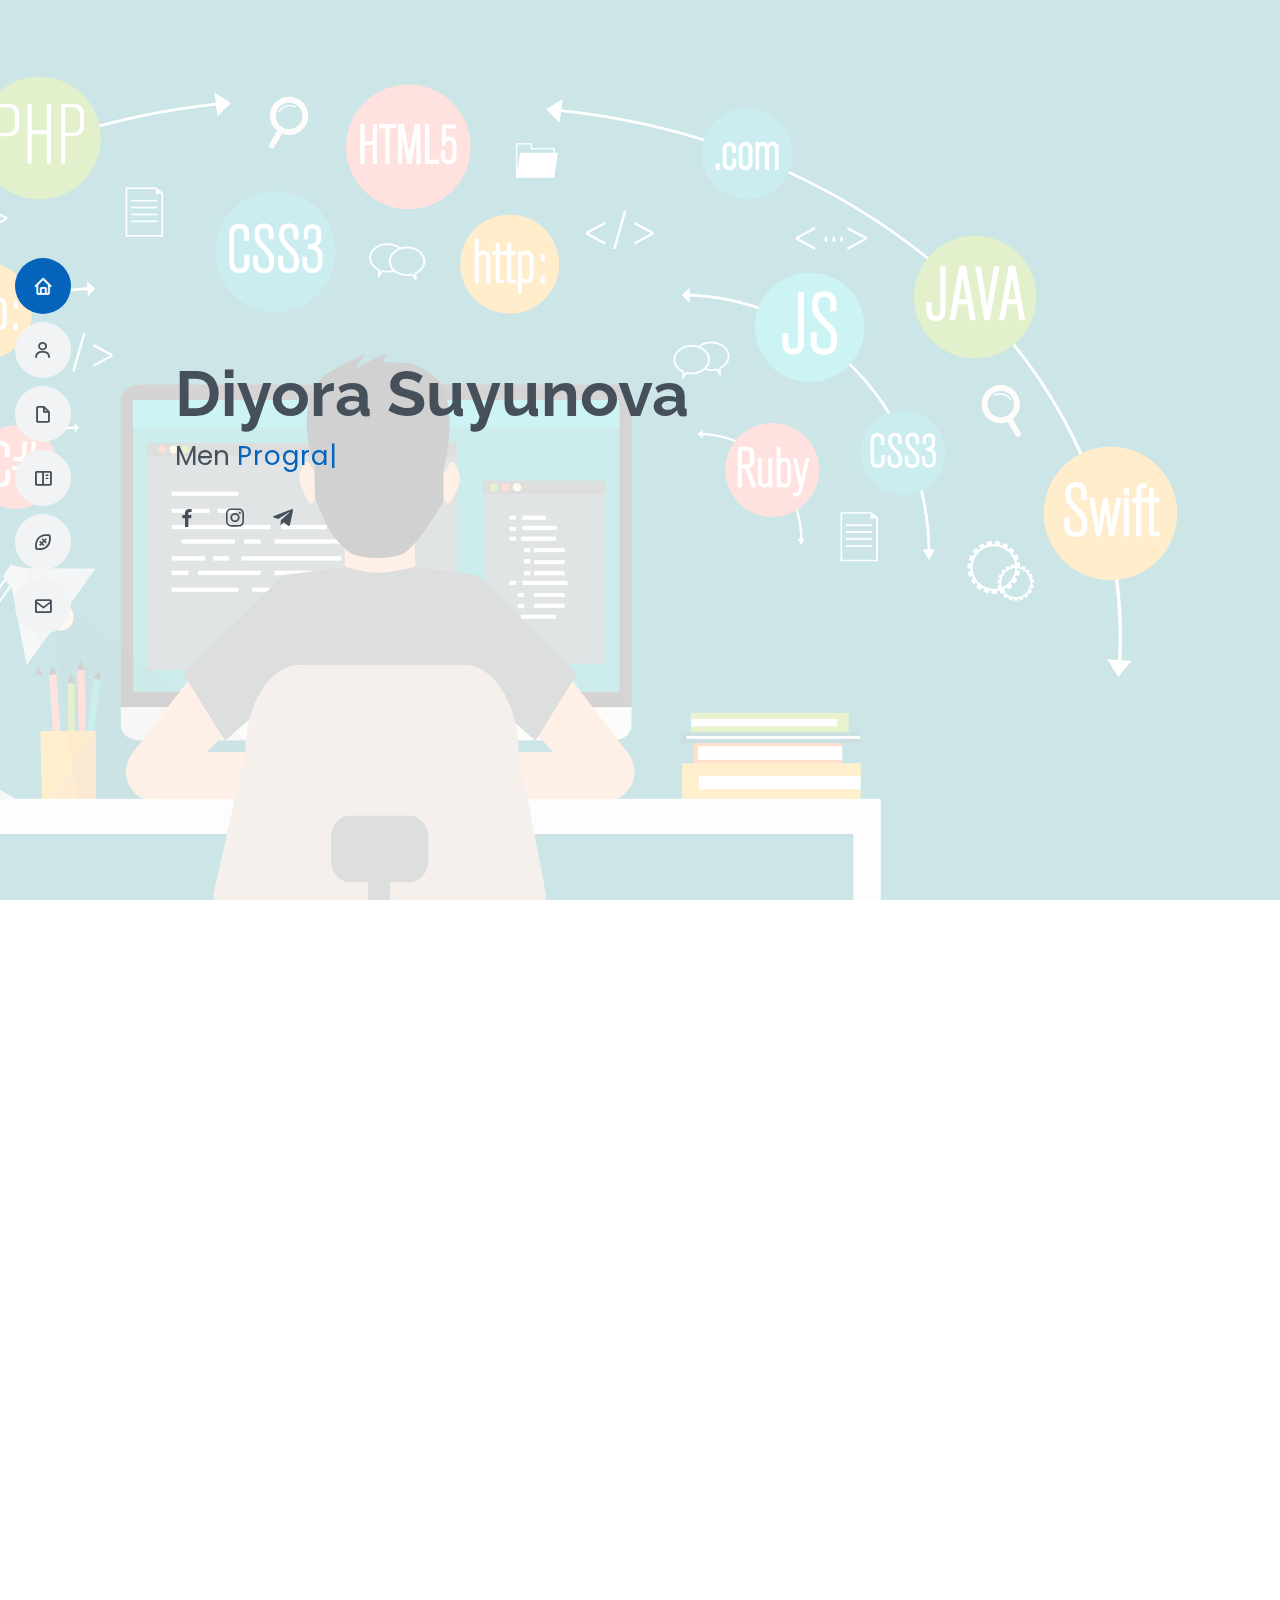
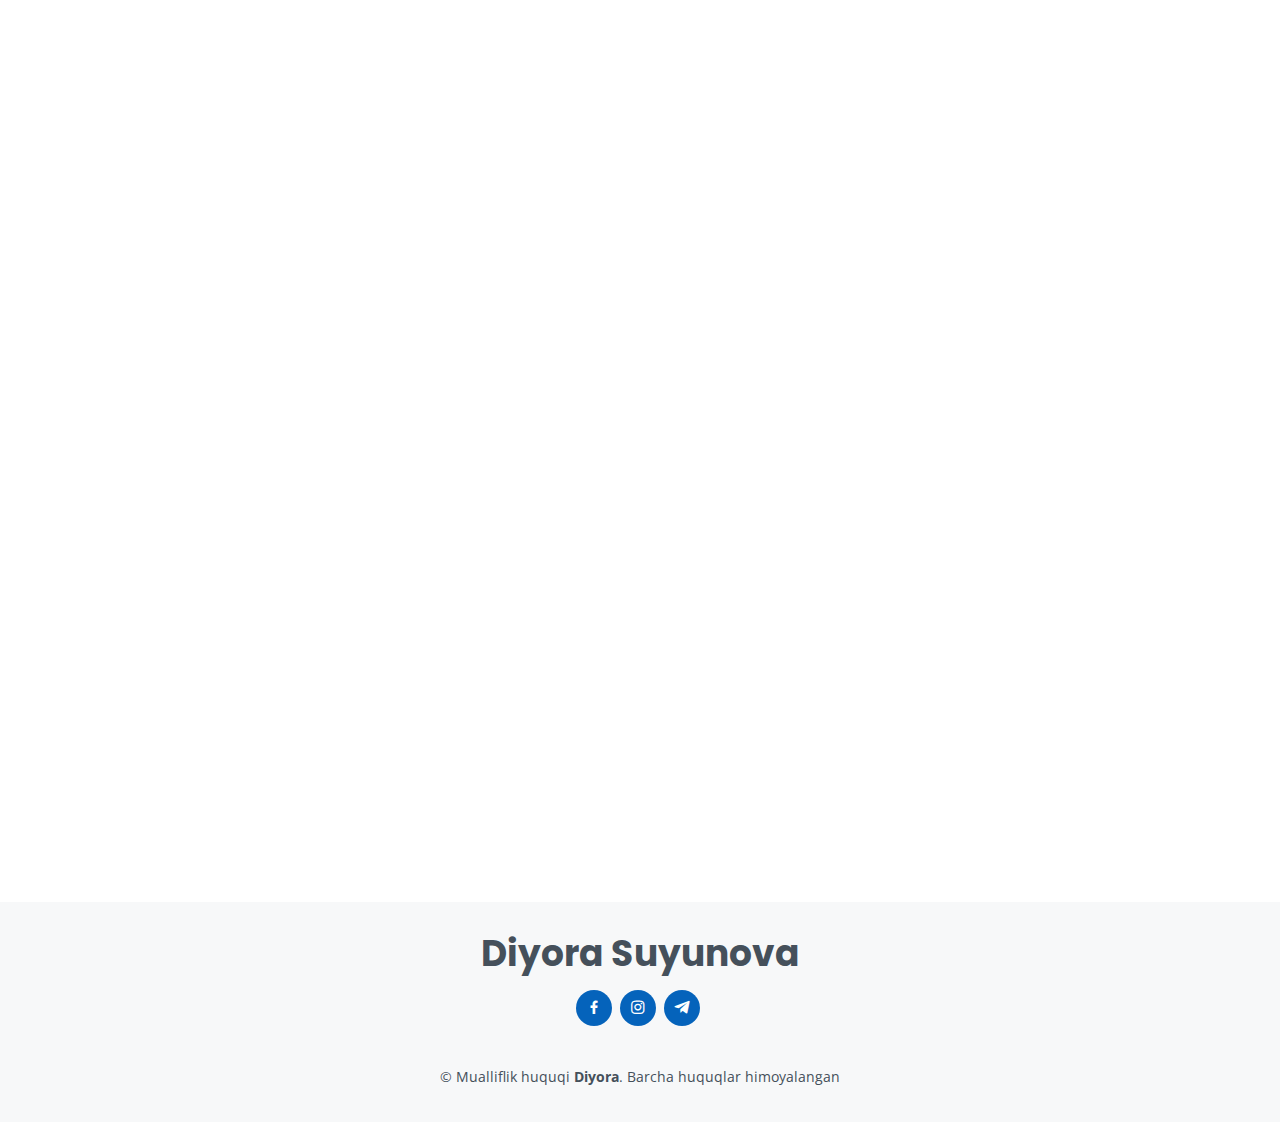
<file: index.html>
<!DOCTYPE html>
<html lang="en">

<head>
    <meta charset="utf-8">
    <meta content="width=device-width, initial-scale=1.0" name="viewport">

    <title>Diyora Suyunova</title>
    <meta content="" name="Diyora Suyunova Abduvohid qizi">
    <meta content="" name="Diyora Suyunova Abduvohid qizi">

    <!-- Favicons -->
    <link href="assets/img/favicon.jpg" rel="icon">
    <link href="assets/img/favicon.jpg" rel="apple-touch-icon">

    <!-- Google Fonts -->
    <link href="https://fonts.googleapis.com/css?family=Open+Sans:300,300i,400,400i,600,600i,700,700i|Raleway:300,300i,400,400i,500,500i,600,600i,700,700i|Poppins:300,300i,400,400i,500,500i,600,600i,700,700i"
          rel="stylesheet">

    <!-- Vendor CSS Files -->
    <link href="assets/vendor/bootstrap/css/bootstrap.min.css" rel="stylesheet">
    <link href="assets/vendor/icofont/icofont.min.css" rel="stylesheet">
    <link href="assets/vendor/boxicons/css/boxicons.min.css" rel="stylesheet">
    <link href="assets/vendor/venobox/venobox.css" rel="stylesheet">
    <link href="assets/vendor/owl.carousel/assets/owl.carousel.min.css" rel="stylesheet">
    <link href="assets/vendor/aos/aos.css" rel="stylesheet">

    <!-- Template Main CSS File -->
    <link href="assets/css/style.css" rel="stylesheet">

</head>

<body>

<!-- ======= Mobile nav toggle button ======= -->
<button type="button" class="mobile-nav-toggle d-xl-none"><i class="icofont-navigation-menu"></i></button>

<!-- ======= Header ======= -->
<header id="header" class="d-flex flex-column justify-content-center">

    <nav class="nav-menu">
        <ul>
            <li class="active"><a href="#hero"><i class="bx bx-home"></i> <span>Bosh menyu</span></a></li>
            <li><a href="#about"><i class="bx bx-user"></i> <span>Haqida</span></a></li>
            <li><a href="#resume"><i class="bx bx-file-blank"></i> <span>Rezyume</span></a></li>
            <li><a href="#portfolio"><i class="bx bx-book-content"></i> <span>Portfolio</span></a></li>
            <li><a href="#services"><i class="bx bx-ball"></i> <span>Xobbi</span></a></li>
            <li><a href="#contact"><i class="bx bx-envelope"></i> <span>Aloqa</span></a></li>
        </ul>
    </nav><!-- .nav-menu -->

</header><!-- End Header -->

<!-- ======= Hero Section ======= -->
<section id="hero" class="d-flex flex-column justify-content-center">
    <div class="container" data-aos="zoom-in" data-aos-delay="100">
        <h1>Diyora Suyunova</h1>
        <p>Men <span class="typed" data-typed-items="Programmer,Developer, Freelancer, "></span></p>
        <div class="social-links">
            <a href="https://www.facebook.com/ElmurodSuyunov01" class="facebook"><i class="bx bxl-facebook"></i></a>
            <a href="https://www.instagram.com/suyunov__elmurod/" class="instagram"><i class="bx bxl-instagram"></i></a>
            <a href="https://telegram.me//elmurodsuyunov02" class="telegram"><i class="bx bxl-telegram"></i></a>
           <!--  <a href="https://www.linkedin.com/in/elnur-rabbimov-a53831179/" class="telegram"><i class="bx bxl-linkedin"></i></a>
            <a href="https://tashkent.hh.uz/resume/999a55bcff0780e2900039ed1f39585a354751/" class="telegram"><i class="bx icofont-holding-hands"></i></a> -->
        </div>
    </div>
</section><!-- End Hero -->

<main id="main">

    <!-- ======= About Section ======= -->
    <section id="about" class="about">
        <div class="container" data-aos="fade-up">

            <div class="section-title">
                <h2>Haqida</h2>
                <h1>Salom men Diyora Suyunova Abduvohid qizi</h1>
            </div>

            <div class="row">
                <div class="col-lg-4">
                    <img src="assets/img/no1.jpeg" class="img-fluid" alt="">
                </div>
                <div class="col-lg-8 pt-4 pt-lg-0 content">
                    <h3>Veb dasturchi, Php dasturchisi</h3>

                    <div class="row">
                        <div class="col-lg-6">
                            <ul>
                                <li><i class="icofont-rounded-right"></i> <strong>Tug'ilgan kun:</strong> 8 may 2003</li>
                                <li><i class="icofont-rounded-right"></i> <strong>Telefon:</strong> +998934980462</li>
                                <li><i class="icofont-rounded-right"></i> <strong>Shahar:</strong>Samarqand, O'zbekiston</li>
                            </ul>
                        </div>
                        <div class="col-lg-6">
                            <ul>
                                <li><i class="icofont-rounded-right"></i> <strong>Yosh:</strong>20</li>
                                <li><i class="icofont-rounded-right"></i> <strong>Email:</strong>diyorasuyunov02@gmail.com</li>
                                <li><i class="icofont-rounded-right"></i> <strong>Freelance:</strong> Mavjud</li>
                            </ul>
                        </div>
                    </div>
                </div>
            </div>

        </div>
    </section><!-- End About Section -->


    <!-- ======= Skills Section ======= -->
    <section id="skills" class="skills section-bg">
        <div class="container" data-aos="fade-up">

            <div class="section-title">
                <h2>Ko'nikmalar</h2>
                <h3>Veb ishlab chiqish</h3>
            </div>

            <div class="row skills-content">

                <div class="col-lg-6">

                    <div class="progress">
                        <span class="skill">HTML <i class="val">85%</i></span>
                        <div class="progress-bar-wrap">
                            <div class="progress-bar" role="progressbar" aria-valuenow="85" aria-valuemin="0" aria-valuemax="100"></div>
                        </div>
                    </div>

                    <div class="progress">
                        <span class="skill">CSS <i class="val">80%</i></span>
                        <div class="progress-bar-wrap">
                            <div class="progress-bar" role="progressbar" aria-valuenow="80" aria-valuemin="0" aria-valuemax="100"></div>
                        </div>
                    </div>

                    <div class="progress">
                        <span class="skill">JavaScript <i class="val">65%</i></span>
                        <div class="progress-bar-wrap">
                            <div class="progress-bar" role="progressbar" aria-valuenow="65" aria-valuemin="0" aria-valuemax="100"></div>
                        </div>
                    </div>
                    <div class="progress">
                        <span class="skill">Jquery <i class="val">65%</i></span>
                        <div class="progress-bar-wrap">
                            <div class="progress-bar" role="progressbar" aria-valuenow="65" aria-valuemin="0" aria-valuemax="100"></div>
                        </div>
                    </div>
                    <div class="progress">
                        <span class="skill">MySQL <i class="val">60%</i></span>
                        <div class="progress-bar-wrap">
                            <div class="progress-bar" role="progressbar" aria-valuenow="60" aria-valuemin="0" aria-valuemax="100"></div>
                        </div>
                    </div>
                </div>

                <div class="col-lg-6">

                    <div class="progress">
                        <span class="skill">PHP <i class="val">70%</i></span>
                        <div class="progress-bar-wrap">
                            <div class="progress-bar" role="progressbar" aria-valuenow="70" aria-valuemin="0" aria-valuemax="100"></div>
                        </div>
                    </div>

                    <div class="progress">
                        <span class="skill">Laravel(framework) <i class="val">70%</i></span>
                        <div class="progress-bar-wrap">
                            <div class="progress-bar" role="progressbar" aria-valuenow="70" aria-valuemin="0" aria-valuemax="100"></div>
                        </div>
                    </div>

                    <div class="progress">
                        <span class="skill">Git <i class="val">65%</i></span>
                        <div class="progress-bar-wrap">
                            <div class="progress-bar" role="progressbar" aria-valuenow="65" aria-valuemin="0" aria-valuemax="100"></div>
                        </div>
                    </div>

                    <div class="progress">
                        <span class="skill">Bootstrap <i class="val">80%</i></span>
                        <div class="progress-bar-wrap">
                            <div class="progress-bar" role="progressbar" aria-valuenow="80" aria-valuemin="0" aria-valuemax="100"></div>
                        </div>
                    </div>

                </div>

            </div>

        </div>
    </section><!-- End Skills Section -->

    <!-- ======= Resume Section ======= -->
    <section id="resume" class="resume">
        <div class="container" data-aos="fade-up">

            <div class="section-title">
                <h2>Rezyume</h2>
                <h4>Diyora Suyunova Abduvohid qizi</h4>
            </div>

            <div class="row">
                <div class="col-lg-6">
                    <h3 class="resume-title">Xulosa</h3>
                    <div class="resume-item pb-0">
                        <h4>Ta'lim</h4>
                        <p><em>
                            2010-yilda maktabga borib 2021-yilda bitirganman, 2021-yilda universitetga kirganman hozirda 2-kurs talabasiman, 6 oydan beri Chilonzordagi Hardwork markazida IELTS boʻyicha oʻqiyapman
                        </em>
                        </p>
                        <!-- <ul>
                            <li>Tashkent,Yunusabad district</li>
                            <li>238-64-15</li>
                            <li>https://mail.tuit.uz</li>
                        </ul> -->
                    </div>
                    <div class="resume-item pb-0">
                        <h4>CV yuklab olish</h4>
                        <a href="#" class="btn btn-outline-info">Yuklab olish <i class="bx bx-download"></i></a>
                    </div>
                </div>
                <!-- <div class="col-lg-6">
                    <h3 class="resume-title">Working Experience</h3> -->
                    <!-- <div class="resume-item">
                        <h4>Yii2 web developer::ZetSoft LLC </h4>
                        <h5>2019.01.11 -2020.30.02</h5>
                        <p><em>Tashkent city, 9A st . Sukhail, Tashkent 100027 </em></p>
                        <a href="https://www.facebook.com/zetsoftllc/" class="facebook"><i class="bx bxl-facebook"></i>Zetsoft</a>
                        <ul>
                            <li>Worked here as Php programmer.Framework Yii2</li>
                        </ul>
                    </div>
                    <div class="resume-item">
                        <h4>Yii2 web developer::Revolution team</h4>
                        <h5>2020.01.03 - 2020.01.05</h5>
                        <p><em>Tashkent city</em></p>
                        <a href="https://revolution.uz/" class="facebook"><i class="bx bxl-stack-overflow"></i>Revolution</a>
                        <ul>
                            <li>Worked here Php programmist.Framework Yii2</li>
                        </ul>
                    </div>
                    <div class="resume-item">
                        <h4>Backend Developer at ProActive Media</h4>
                        <h5>2020.15.11 - 2021.05.07</h5>
                        <p><em>Tashkent</em></p>
                        <a href="http://proactive.uz/" class="book"><i class="bx bxl-stack-overflow"></i>Proactive media</a>
                        <ul>
                            <li>Worked here as Php programmer.Framework Yii2 and Laravel</li>
                        </ul>
                    </div>
                    <div class="resume-item">
                        <h4>Backend Developer at UZINFOCOM</h4>
                        <h5>2021.05.07 - present</h5>
                        <p><em>Tashkent</em></p>
                        <a href="https://uzinfocom.uz//" class="book"><i class="bx bxl-stack-overflow"></i>UZINFOCOM</a>
                        <ul>
                            <li>Working here as Php programmer.Framework Yii2 and Laravel</li>
                        </ul>
                    </div> -->
                </div>
            </div>

        </div>
    </section><!-- End Resume Section -->

    <!-- ======= Portfolio Section ======= -->
    <section id="portfolio" class="portfolio section-bg">
        <div class="container" data-aos="fade-up">

            <div class="section-title">
                <h2>Portfolio</h2>
            </div>

            <div class="row">
                <div class="col-lg-12 d-flex justify-content-center" data-aos="fade-up" data-aos-delay="100">
                    <ul id="portfolio-flters">
                        <li data-filter="*" class="filter-active">Hammasi</li>
<!--                        <li data-filter=".filter-app">Laravel</li>-->
<!--                        <li data-filter=".filter-card">Yii</li>-->
<!--                        <li data-filter=".filter-web">Web design</li>-->
                    </ul>
                </div>
            </div>

            <div class="row portfolio-container" data-aos="fade-up" data-aos-delay="200">


                <div class="col-lg-4 col-md-6 portfolio-item filter-app">
                    <div class="portfolio-wrap">
                        <img src="assets/img/portfolio/rasm1.png" class="img-fluid" alt="">
                        <div class="portfolio-info">
                            <h4>Yangiliklar sayti</h4>
<!--                            <p>shop.sec.uz</p>-->
                            <div class="portfolio-links">
                                <a href="assets/img/portfolio/rasm3.png" data-gall="portfolioGallery" class="venobox" title="App 1"><i class="bx bx-plus"></i></a>
                                <a href="assets/img/portfolio/rasm2.png" data-gall="portfolioGallery" class="venobox" title="App 1"><i class="bx bx-plus"></i></a>
                                <a href="#" data-gall="portfolioDetailsGallery" data-vbtype="iframe" class="venobox" title="Portfolio Details"><i class="bx bx-link"></i></a>
                            </div>
                        </div>
                    </div>
                </div>






            </div>

        </div>
    </section><!-- End Portfolio Section -->

    <!-- ======= Services Section ======= -->
    <section id="services" class="services">
        <div class="container" data-aos="fade-up">

            <div class="section-title">
                <h2>Xobbi</h2>
            </div>

            <div class="row">

                <div class="col-lg-4 col-md-6 d-flex align-items-stretch" data-aos="zoom-in" data-aos-delay="100">
                    <div class="icon-box iconbox-blue">
                        <div class="icon">
                            <svg width="100" height="100" viewBox="0 0 600 600" xmlns="http://www.w3.org/2000/svg">
                                <path stroke="none" stroke-width="0" fill="#f5f5f5"
                                      d="M300,521.0016835830174C376.1290562159157,517.8887921683347,466.0731472004068,529.7835943286574,510.70327084640275,468.03025145048787C554.3714126377745,407.6079735673963,508.03601936045806,328.9844924480964,491.2728898941984,256.3432110539036C474.5976632858925,184.082847569629,479.9380746630129,96.60480741107993,416.23090153303,58.64404602377083C348.86323505073057,18.502131276798302,261.93793281208167,40.57373210992963,193.5410806939664,78.93577620505333C130.42746243093433,114.334589627462,98.30271207620316,179.96522072025542,76.75703585869454,249.04625023123273C51.97151888228291,328.5150500222984,13.704378332031375,421.85034740162234,66.52175969318436,486.19268352777647C119.04800174914682,550.1803526380478,217.28368757567262,524.383925680826,300,521.0016835830174"></path>
                            </svg>
                            <i class="bx bxl-gitlab"></i>
                        </div>
                        <h4><a href="">Dasturlash</a></h4>
                    </div>
                </div>

                <div class="col-lg-4 col-md-6 d-flex align-items-stretch mt-4 mt-md-0" data-aos="zoom-in" data-aos-delay="200">
                    <div class="icon-box iconbox-orange ">
                        <div class="icon">
                            <svg width="100" height="100" viewBox="0 0 600 600" xmlns="http://www.w3.org/2000/svg">
                                <path stroke="none" stroke-width="0" fill="#f5f5f5"
                                      d="M300,582.0697525312426C382.5290701553225,586.8405444964366,449.9789794690241,525.3245884688669,502.5850820975895,461.55621195738473C556.606425686781,396.0723002908107,615.8543463187945,314.28637112970534,586.6730223649479,234.56875336149918C558.9533121215079,158.8439757836574,454.9685369536778,164.00468322053177,381.49747125262974,130.76875717737553C312.15926192815925,99.40240125094834,248.97055460311594,18.661163978235184,179.8680185752513,50.54337015887873C110.5421016452524,82.52863877960104,119.82277516462835,180.83849132639028,109.12597500060166,256.43424936330496C100.08760227029461,320.3096726198365,92.17705696193138,384.0621239912766,124.79988738764834,439.7174275375508C164.83382741302287,508.01625554203684,220.96474134820875,577.5009287672846,300,582.0697525312426"></path>
                            </svg>
                            <i class="bx bx-file"></i>
                        </div>
                        <h4><a href="">Kitob o'qish (ko'p emas :)</a></h4>
                    </div>
                </div>

                <div class="col-lg-4 col-md-6 d-flex align-items-stretch mt-4 mt-lg-0" data-aos="zoom-in" data-aos-delay="300">
                    <div class="icon-box iconbox-pink">
                        <div class="icon">
                            <svg width="100" height="100" viewBox="0 0 600 600" xmlns="http://www.w3.org/2000/svg">
                                <path stroke="none" stroke-width="0" fill="#f5f5f5"
                                      d="M300,541.5067337569781C382.14930387511276,545.0595476570109,479.8736841581634,548.3450877840088,526.4010558755058,480.5488172755941C571.5218469581645,414.80211281144784,517.5187510058486,332.0715597781072,496.52539010469104,255.14436215662573C477.37192572678356,184.95920475031193,473.57363656557914,105.61284051026155,413.0603344069578,65.22779650032875C343.27470386102294,18.654635553484475,251.2091493199835,5.337323636656869,175.0934190732945,40.62881213300186C97.87086631185822,76.43348514350839,51.98124368387456,156.15599469081315,36.44837278890362,239.84606092416172C21.716077023791087,319.22268207091537,43.775223500013084,401.1760424656574,96.891909868211,461.97329694683043C147.22146801428983,519.5804099606455,223.5754009179313,538.201503339737,300,541.5067337569781"></path>
                            </svg>
                            <i class="bx bxs-happy"></i>
                        </div>
                        <h4><a href="#">Ba'zida o'yin o'ynash (tennis).</a></h4>
                    </div>
                </div>

            </div>

        </div>
    </section><!-- End Services Section -->


    <!-- ======= Contact Section ======= -->
    <section id="contact" class="contact">
        <div class="container" data-aos="fade-up">

            <div class="section-title">
                <h2>Aloqa</h2>
            </div>

            <div class="row mt-1">

                <div class="col-lg-12">
                    <div class="info">
                        <div class="address">
                            <i class="icofont-google-map"></i>
                            <h4>Manzil:</h4>
                            <p>Samarqand viloyati, Qushrabot tumani</p>
                        </div>

                        <div class="email">
                            <i class="icofont-envelope"></i>
                            <h4>Email:</h4>
                            <p>diyorasuyunova02@gmail.com</p>
                        </div>

                        <div class="phone">
                            <i class="icofont-phone"></i>
                            <h4>Qo'ng'iroq qiling:</h4>
                            <p>+998934980462</p>
                        </div>

                    </div>

                </div>


            </div>

        </div>
    </section><!-- End Contact Section -->

</main><!-- End #main -->

<!-- ======= Footer ======= -->
<footer id="footer">
    <div class="container">
        <h3>Diyora Suyunova</h3>
        <div class="social-links">
            <a href="https://www.facebook.com/ElmurodSuyunov01" class="facebook"><i class="bx bxl-facebook"></i></a>
            <a href="https://www.instagram.com/suyunov__elmurod/" class="instagram"><i class="bx bxl-instagram"></i></a>
            <a href="https://telegram.me//elmurodsuyunov02" class="telegram"><i class="bx bxl-telegram"></i></a>
        </div>
        <div class="copyright">
            &copy; Mualliflik huquqi <strong><span>Diyora</span></strong>. Barcha huquqlar himoyalangan
        </div>
    </div>
</footer><!-- End Footer -->

<a href="#" class="back-to-top"><i class="bx bx-up-arrow-alt"></i></a>
<div id="preloader"></div>

<!-- Vendor JS Files -->
<script src="assets/vendor/jquery/jquery.min.js"></script>
<script src="assets/vendor/bootstrap/js/bootstrap.bundle.min.js"></script>
<script src="assets/vendor/jquery.easing/jquery.easing.min.js"></script>
<script src="assets/vendor/php-email-form/validate.js"></script>
<script src="assets/vendor/waypoints/jquery.waypoints.min.js"></script>
<script src="assets/vendor/counterup/counterup.min.js"></script>
<script src="assets/vendor/isotope-layout/isotope.pkgd.min.js"></script>
<script src="assets/vendor/venobox/venobox.min.js"></script>
<script src="assets/vendor/owl.carousel/owl.carousel.min.js"></script>
<script src="assets/vendor/typed.js/typed.min.js"></script>
<script src="assets/vendor/aos/aos.js"></script>

<!-- Template Main JS File -->
<script src="assets/js/main.js"></script>

</body>

</html>
</file>
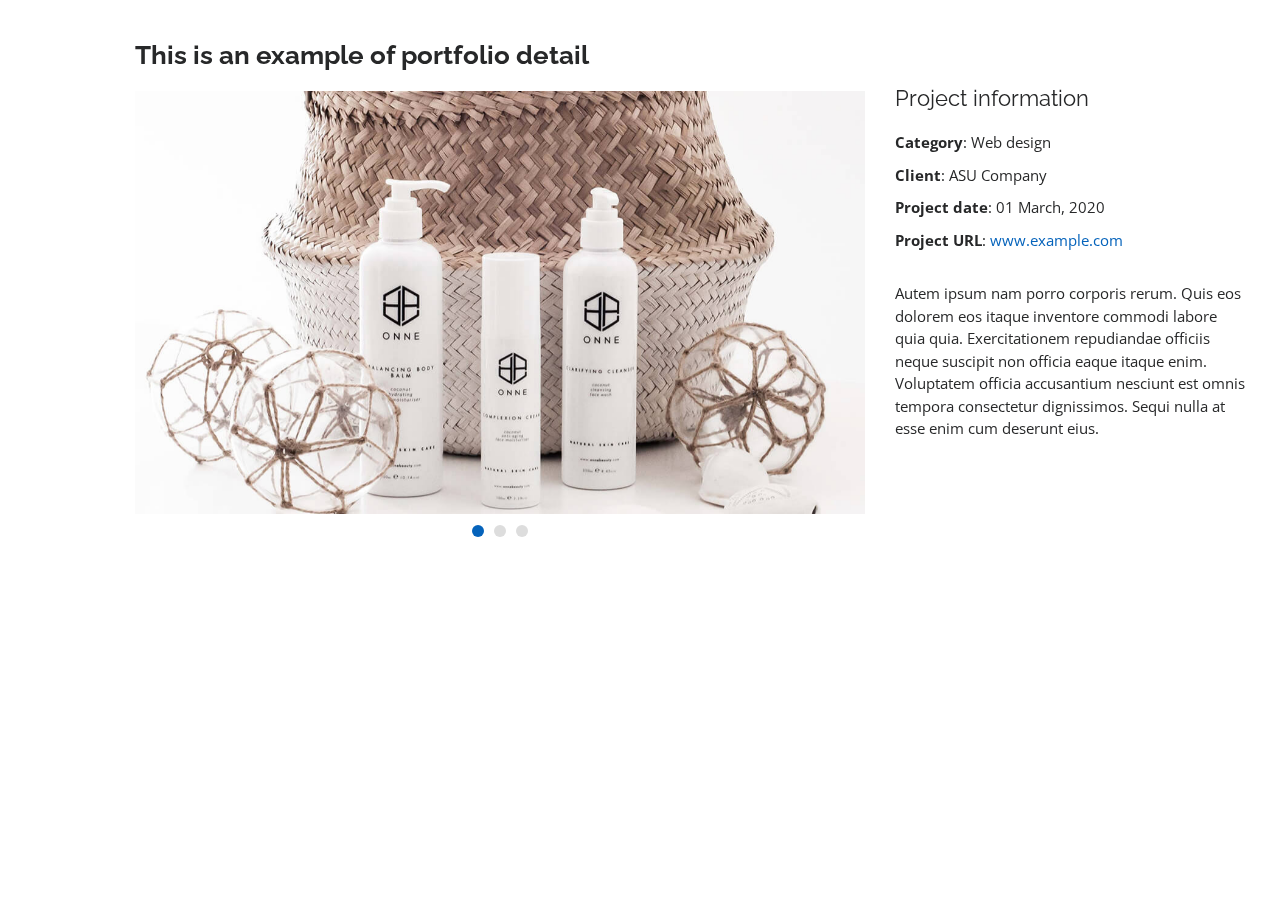
<file: portfolio-details.html>
<!DOCTYPE html>
<html lang="en">

<head>
  <meta charset="utf-8">
  <meta content="width=device-width, initial-scale=1.0" name="viewport">

  <title>Portfolio Details - Personal Bootstrap Template</title>
  <meta content="" name="descriptison">
  <meta content="" name="keywords">

  <!-- Favicons -->
  <link href="assets/img/favicon.png" rel="icon">
  <link href="assets/img/favicon.png" rel="apple-touch-icon">

  <!-- Google Fonts -->
  <link href="https://fonts.googleapis.com/css?family=Open+Sans:300,300i,400,400i,600,600i,700,700i|Raleway:300,300i,400,400i,500,500i,600,600i,700,700i|Poppins:300,300i,400,400i,500,500i,600,600i,700,700i" rel="stylesheet">

  <!-- Vendor CSS Files -->
  <link href="assets/vendor/bootstrap/css/bootstrap.min.css" rel="stylesheet">
  <link href="assets/vendor/icofont/icofont.min.css" rel="stylesheet">
  <link href="assets/vendor/boxicons/css/boxicons.min.css" rel="stylesheet">
  <link href="assets/vendor/venobox/venobox.css" rel="stylesheet">
  <link href="assets/vendor/owl.carousel/assets/owl.carousel.min.css" rel="stylesheet">
  <link href="assets/vendor/aos/aos.css" rel="stylesheet">

  <!-- Template Main CSS File -->
  <link href="assets/css/style.css" rel="stylesheet">

  <!-- =======================================================
  * Template Name: MyResume - v2.1.0
  * Template URL: https://bootstrapmade.com/free-html-bootstrap-template-my-resume/
  * Author: BootstrapMade.com
  * License: https://bootstrapmade.com/license/
  ======================================================== -->
</head>

<body>

  <main id="main">

    <!-- ======= Portfolio Details ======= -->
    <section id="portfolio-details" class="portfolio-details">
      <div class="container" data-aos="fade-up">

        <div class="row">

          <div class="col-lg-8">
            <h2 class="portfolio-title">This is an example of portfolio detail</h2>
            <div class="owl-carousel portfolio-details-carousel">
              <img src="assets/img/portfolio/portfolio-details-1.jpg" class="img-fluid" alt="">
              <img src="assets/img/portfolio/portfolio-details-2.jpg" class="img-fluid" alt="">
              <img src="assets/img/portfolio/portfolio-details-3.jpg" class="img-fluid" alt="">
            </div>
          </div>

          <div class="col-lg-4 portfolio-info">
            <h3>Project information</h3>
            <ul>
              <li><strong>Category</strong>: Web design</li>
              <li><strong>Client</strong>: ASU Company</li>
              <li><strong>Project date</strong>: 01 March, 2020</li>
              <li><strong>Project URL</strong>: <a href="#">www.example.com</a></li>
            </ul>

            <p>
              Autem ipsum nam porro corporis rerum. Quis eos dolorem eos itaque inventore commodi labore quia quia. Exercitationem repudiandae officiis neque suscipit non officia eaque itaque enim. Voluptatem officia accusantium nesciunt est omnis tempora consectetur dignissimos. Sequi nulla at esse enim cum deserunt eius.
            </p>
          </div>

        </div>

      </div>
    </section><!-- End Portfolio Details -->

  </main><!-- End #main -->

  <a href="#" class="back-to-top"><i class="bx bx-up-arrow-alt"></i></a>
  <div id="preloader"></div>

  <!-- Vendor JS Files -->
  <script src="assets/vendor/jquery/jquery.min.js"></script>
  <script src="assets/vendor/bootstrap/js/bootstrap.bundle.min.js"></script>
  <script src="assets/vendor/jquery.easing/jquery.easing.min.js"></script>
  <script src="assets/vendor/php-email-form/validate.js"></script>
  <script src="assets/vendor/waypoints/jquery.waypoints.min.js"></script>
  <script src="assets/vendor/counterup/counterup.min.js"></script>
  <script src="assets/vendor/isotope-layout/isotope.pkgd.min.js"></script>
  <script src="assets/vendor/venobox/venobox.min.js"></script>
  <script src="assets/vendor/owl.carousel/owl.carousel.min.js"></script>
  <script src="assets/vendor/typed.js/typed.min.js"></script>
  <script src="assets/vendor/aos/aos.js"></script>

  <!-- Template Main JS File -->
  <script src="assets/js/main.js"></script>

</body>

</html>
</file>
<file: assets/vendor/venobox/venobox.css>
/* ------ venobox.css --------*/
.vbox-overlay *, .vbox-overlay *:before, .vbox-overlay *:after{
    -webkit-backface-visibility: hidden;
    -webkit-box-sizing:border-box;
    -moz-box-sizing:border-box;
    box-sizing:border-box;
}
.vbox-overlay * { 
    -webkit-backface-visibility: visible;
    backface-visibility: visible;
}
.vbox-overlay{
    display: -webkit-flex;
    display: flex;
    -webkit-flex-direction: column;
    flex-direction: column;
    -webkit-justify-content: center;
    justify-content: center;
    -webkit-align-items: center;
    align-items: center;
    position: fixed;
    left: 0;
    top: 0;
    bottom: 0;
    right: 0;
    z-index: 999999;
}

/* ----- navigation ----- */
.vbox-title{
    width: 100%;
    height: 40px;
    float: left;
    text-align: center;
    line-height: 28px;
    font-size: 12px;
    padding: 6px 50px;
    overflow: hidden;
    position: fixed;
    display: none;
    left: 0;
    z-index: 89;
}
.vbox-close{
    cursor: pointer;
    position: fixed;
    top: -1px;
    right: 0;
    width: 50px;
    height: 40px;
    padding: 6px;
    display: block;
    background-position:10px center;
    overflow: hidden;
    font-size: 24px;
    line-height: 1;
    text-align: center;
    z-index: 99;
}
.vbox-left{
    cursor: pointer;
    position: fixed;
    left: 0;
    height: 40px;
    overflow: hidden;
    line-height: 28px;
    font-size: 12px;
    z-index: 99;
    display: flex;
    align-items:center;
}
.vbox-num{
    display: inline-block;
    margin: 6px 0 6px 15px;
}
/* ----- Social share ----- */
.vbox-share{
    line-height: 28px;
    font-size: 12px;
    overflow: hidden;
    position: fixed;
    left: 0;
    z-index: 98;
    display: flex;
    align-items:center;
    justify-content: center;
    width: 100%;
    text-align: center;
}
.vbox-share svg{
    max-height: 28px;
    width: 28px;
    z-index: 10;
    margin-left: 12px;
    margin-top: 6px;
    margin-bottom: 6px;
    vertical-align: middle;
}


/* ----- navigation ARROWS ----- */
.vbox-next, .vbox-prev{
    position: fixed;
    top: 50%;
    margin-top: -15px;
    overflow: hidden;
    cursor: pointer;
    display: block;
    width: 45px;
    height: 45px;
    z-index: 99;
}
.vbox-next span, .vbox-prev span{
    position: relative;
    width: 20px;
    height: 20px;
    border: 2px solid transparent;
    border-top-color: #B6B6B6;
    border-right-color: #B6B6B6;
    text-indent: -100px;
    position: absolute;
    top: 8px;
    display: block;
}
.vbox-prev{
    left: 15px;
}
.vbox-next{
    right: 15px;
}
.vbox-prev span{
    left: 10px;
    -ms-transform: rotate(-135deg);
    -webkit-transform: rotate(-135deg);
    transform: rotate(-135deg);
}
.vbox-next span{
    -ms-transform: rotate(45deg);
    -webkit-transform: rotate(45deg);
    transform: rotate(45deg);
    right: 10px;
}
/* ------- inline window ------ */
.vbox-inline{
    width: 420px;
    height: 315px;
    height: 70vh;
    padding: 10px;
    background: #fff;
    margin: 0 auto;
    overflow: auto;
    text-align: left;
}
/* ------- Video & iFrames window ------ */
.venoframe{
    max-width: 100%;
    width: 100%;
    border: none;
    width: 100%;
    height: 260px;
    height: 70vh;
}
.venoframe.vbvid{
    height: 260px;
}
@media (min-width: 768px) {
    .venoframe, .vbox-inline{
        width: 90%;
        height: 360px;
        height: 70vh;
    }
    .venoframe.vbvid{
        width: 640px;
        height: 360px;
    }
}
@media (min-width: 992px) {
    .venoframe, .vbox-inline{
        max-width: 1200px;
        width: 80%;
        height: 540px;
        height: 70vh;
    }
    .venoframe.vbvid{
        width: 960px;
        height: 540px;
    }
}
/* 
Please do NOT edit this part! 
or at least read this note: http://i.imgur.com/7C0ws9e.gif
*/
.vbox-open{
    overflow: hidden;
}
.vbox-container{
    position: absolute;
    left: 0;
    right: 0;
    top: 0;
    bottom: 0;
    overflow-x: hidden;
    overflow-y: scroll;
    overflow-scrolling: touch;
    -webkit-overflow-scrolling: touch;
    z-index: 20;
    max-height: 100%;

}

.vbox-content{
    text-align: center;
    float: left;
    width: 100%;
    position: relative;
    overflow: hidden;
    padding: 20px 4%;
}
.vbox-container img{
    max-width: 100%;
    height: auto;
}
.vbox-figlio{
    box-shadow: 0 0 12px rgba(0,0,0,0.19), 0 6px 6px rgba(0,0,0,0.23);
    max-width: 100%;
    text-align: initial;
}
img.vbox-figlio{
    -webkit-user-select: none;
-khtml-user-select: none;
-moz-user-select: none;
-o-user-select: none;
user-select: none;
}
.vbox-content.swipe-left{
    margin-left: -200px !important;
}
.vbox-content.swipe-right{
    margin-left: 200px !important;
}
.vbox-animated{
    webkit-transition: margin 300ms ease-out;
    transition: margin 300ms ease-out;
}

/* ---------- preloader ----------
 * SPINKIT 
 * http://tobiasahlin.com/spinkit/
-------------------------------- */
.sk-double-bounce,.sk-rotating-plane{width:40px;height:40px;margin:40px auto}.sk-rotating-plane{background-color:#333;-webkit-animation:sk-rotatePlane 1.2s infinite ease-in-out;animation:sk-rotatePlane 1.2s infinite ease-in-out}@-webkit-keyframes sk-rotatePlane{0%{-webkit-transform:perspective(120px) rotateX(0) rotateY(0);transform:perspective(120px) rotateX(0) rotateY(0)}50%{-webkit-transform:perspective(120px) rotateX(-180.1deg) rotateY(0);transform:perspective(120px) rotateX(-180.1deg) rotateY(0)}100%{-webkit-transform:perspective(120px) rotateX(-180deg) rotateY(-179.9deg);transform:perspective(120px) rotateX(-180deg) rotateY(-179.9deg)}}@keyframes sk-rotatePlane{0%{-webkit-transform:perspective(120px) rotateX(0) rotateY(0);transform:perspective(120px) rotateX(0) rotateY(0)}50%{-webkit-transform:perspective(120px) rotateX(-180.1deg) rotateY(0);transform:perspective(120px) rotateX(-180.1deg) rotateY(0)}100%{-webkit-transform:perspective(120px) rotateX(-180deg) rotateY(-179.9deg);transform:perspective(120px) rotateX(-180deg) rotateY(-179.9deg)}}.sk-double-bounce{position:relative}.sk-double-bounce .sk-child{width:100%;height:100%;border-radius:50%;background-color:#333;opacity:.6;position:absolute;top:0;left:0;-webkit-animation:sk-doubleBounce 2s infinite ease-in-out;animation:sk-doubleBounce 2s infinite ease-in-out}.sk-chasing-dots .sk-child,.sk-spinner-pulse,.sk-three-bounce .sk-child{background-color:#333;border-radius:100%}.sk-double-bounce .sk-double-bounce2{-webkit-animation-delay:-1s;animation-delay:-1s}@-webkit-keyframes sk-doubleBounce{0%,100%{-webkit-transform:scale(0);transform:scale(0)}50%{-webkit-transform:scale(1);transform:scale(1)}}@keyframes sk-doubleBounce{0%,100%{-webkit-transform:scale(0);transform:scale(0)}50%{-webkit-transform:scale(1);transform:scale(1)}}.sk-wave{margin:40px auto;width:50px;height:40px;text-align:center;font-size:10px}.sk-wave .sk-rect{background-color:#333;height:100%;width:6px;display:inline-block;-webkit-animation:sk-waveStretchDelay 1.2s infinite ease-in-out;animation:sk-waveStretchDelay 1.2s infinite ease-in-out}.sk-wave .sk-rect1{-webkit-animation-delay:-1.2s;animation-delay:-1.2s}.sk-wave .sk-rect2{-webkit-animation-delay:-1.1s;animation-delay:-1.1s}.sk-wave .sk-rect3{-webkit-animation-delay:-1s;animation-delay:-1s}.sk-wave .sk-rect4{-webkit-animation-delay:-.9s;animation-delay:-.9s}.sk-wave .sk-rect5{-webkit-animation-delay:-.8s;animation-delay:-.8s}@-webkit-keyframes sk-waveStretchDelay{0%,100%,40%{-webkit-transform:scaleY(.4);transform:scaleY(.4)}20%{-webkit-transform:scaleY(1);transform:scaleY(1)}}@keyframes sk-waveStretchDelay{0%,100%,40%{-webkit-transform:scaleY(.4);transform:scaleY(.4)}20%{-webkit-transform:scaleY(1);transform:scaleY(1)}}.sk-wandering-cubes{margin:40px auto;width:40px;height:40px;position:relative}.sk-wandering-cubes .sk-cube{background-color:#333;width:10px;height:10px;position:absolute;top:0;left:0;-webkit-animation:sk-wanderingCube 1.8s ease-in-out -1.8s infinite both;animation:sk-wanderingCube 1.8s ease-in-out -1.8s infinite both}.sk-chasing-dots,.sk-spinner-pulse{width:40px;height:40px;margin:40px auto}.sk-wandering-cubes .sk-cube2{-webkit-animation-delay:-.9s;animation-delay:-.9s}@-webkit-keyframes sk-wanderingCube{0%{-webkit-transform:rotate(0);transform:rotate(0)}25%{-webkit-transform:translateX(30px) rotate(-90deg) scale(.5);transform:translateX(30px) rotate(-90deg) scale(.5)}50%{-webkit-transform:translateX(30px) translateY(30px) rotate(-179deg);transform:translateX(30px) translateY(30px) rotate(-179deg)}50.1%{-webkit-transform:translateX(30px) translateY(30px) rotate(-180deg);transform:translateX(30px) translateY(30px) rotate(-180deg)}75%{-webkit-transform:translateX(0) translateY(30px) rotate(-270deg) scale(.5);transform:translateX(0) translateY(30px) rotate(-270deg) scale(.5)}100%{-webkit-transform:rotate(-360deg);transform:rotate(-360deg)}}@keyframes sk-wanderingCube{0%{-webkit-transform:rotate(0);transform:rotate(0)}25%{-webkit-transform:translateX(30px) rotate(-90deg) scale(.5);transform:translateX(30px) rotate(-90deg) scale(.5)}50%{-webkit-transform:translateX(30px) translateY(30px) rotate(-179deg);transform:translateX(30px) translateY(30px) rotate(-179deg)}50.1%{-webkit-transform:translateX(30px) translateY(30px) rotate(-180deg);transform:translateX(30px) translateY(30px) rotate(-180deg)}75%{-webkit-transform:translateX(0) translateY(30px) rotate(-270deg) scale(.5);transform:translateX(0) translateY(30px) rotate(-270deg) scale(.5)}100%{-webkit-transform:rotate(-360deg);transform:rotate(-360deg)}}.sk-spinner-pulse{-webkit-animation:sk-pulseScaleOut 1s infinite ease-in-out;animation:sk-pulseScaleOut 1s infinite ease-in-out}@-webkit-keyframes sk-pulseScaleOut{0%{-webkit-transform:scale(0);transform:scale(0)}100%{-webkit-transform:scale(1);transform:scale(1);opacity:0}}@keyframes sk-pulseScaleOut{0%{-webkit-transform:scale(0);transform:scale(0)}100%{-webkit-transform:scale(1);transform:scale(1);opacity:0}}.sk-chasing-dots{position:relative;text-align:center;-webkit-animation:sk-chasingDotsRotate 2s infinite linear;animation:sk-chasingDotsRotate 2s infinite linear}.sk-chasing-dots .sk-child{width:60%;height:60%;display:inline-block;position:absolute;top:0;-webkit-animation:sk-chasingDotsBounce 2s infinite ease-in-out;animation:sk-chasingDotsBounce 2s infinite ease-in-out}.sk-chasing-dots .sk-dot2{top:auto;bottom:0;-webkit-animation-delay:-1s;animation-delay:-1s}@-webkit-keyframes sk-chasingDotsRotate{100%{-webkit-transform:rotate(360deg);transform:rotate(360deg)}}@keyframes sk-chasingDotsRotate{100%{-webkit-transform:rotate(360deg);transform:rotate(360deg)}}@-webkit-keyframes sk-chasingDotsBounce{0%,100%{-webkit-transform:scale(0);transform:scale(0)}50%{-webkit-transform:scale(1);transform:scale(1)}}@keyframes sk-chasingDotsBounce{0%,100%{-webkit-transform:scale(0);transform:scale(0)}50%{-webkit-transform:scale(1);transform:scale(1)}}.sk-three-bounce{margin:40px auto;width:80px;text-align:center}.sk-three-bounce .sk-child{width:20px;height:20px;display:inline-block;-webkit-animation:sk-three-bounce 1.4s ease-in-out 0s infinite both;animation:sk-three-bounce 1.4s ease-in-out 0s infinite both}.sk-circle .sk-child:before,.sk-fading-circle .sk-circle:before{display:block;border-radius:100%;content:'';background-color:#333}.sk-three-bounce .sk-bounce1{-webkit-animation-delay:-.32s;animation-delay:-.32s}.sk-three-bounce .sk-bounce2{-webkit-animation-delay:-.16s;animation-delay:-.16s}@-webkit-keyframes sk-three-bounce{0%,100%,80%{-webkit-transform:scale(0);transform:scale(0)}40%{-webkit-transform:scale(1);transform:scale(1)}}@keyframes sk-three-bounce{0%,100%,80%{-webkit-transform:scale(0);transform:scale(0)}40%{-webkit-transform:scale(1);transform:scale(1)}}.sk-circle{margin:40px auto;width:40px;height:40px;position:relative}.sk-circle .sk-child{width:100%;height:100%;position:absolute;left:0;top:0}.sk-circle .sk-child:before{margin:0 auto;width:15%;height:15%;-webkit-animation:sk-circleBounceDelay 1.2s infinite ease-in-out both;animation:sk-circleBounceDelay 1.2s infinite ease-in-out both}.sk-circle .sk-circle2{-webkit-transform:rotate(30deg);-ms-transform:rotate(30deg);transform:rotate(30deg)}.sk-circle .sk-circle3{-webkit-transform:rotate(60deg);-ms-transform:rotate(60deg);transform:rotate(60deg)}.sk-circle .sk-circle4{-webkit-transform:rotate(90deg);-ms-transform:rotate(90deg);transform:rotate(90deg)}.sk-circle .sk-circle5{-webkit-transform:rotate(120deg);-ms-transform:rotate(120deg);transform:rotate(120deg)}.sk-circle .sk-circle6{-webkit-transform:rotate(150deg);-ms-transform:rotate(150deg);transform:rotate(150deg)}.sk-circle .sk-circle7{-webkit-transform:rotate(180deg);-ms-transform:rotate(180deg);transform:rotate(180deg)}.sk-circle .sk-circle8{-webkit-transform:rotate(210deg);-ms-transform:rotate(210deg);transform:rotate(210deg)}.sk-circle .sk-circle9{-webkit-transform:rotate(240deg);-ms-transform:rotate(240deg);transform:rotate(240deg)}.sk-circle .sk-circle10{-webkit-transform:rotate(270deg);-ms-transform:rotate(270deg);transform:rotate(270deg)}.sk-circle .sk-circle11{-webkit-transform:rotate(300deg);-ms-transform:rotate(300deg);transform:rotate(300deg)}.sk-circle .sk-circle12{-webkit-transform:rotate(330deg);-ms-transform:rotate(330deg);transform:rotate(330deg)}.sk-circle .sk-circle2:before{-webkit-animation-delay:-1.1s;animation-delay:-1.1s}.sk-circle .sk-circle3:before{-webkit-animation-delay:-1s;animation-delay:-1s}.sk-circle .sk-circle4:before{-webkit-animation-delay:-.9s;animation-delay:-.9s}.sk-circle .sk-circle5:before{-webkit-animation-delay:-.8s;animation-delay:-.8s}.sk-circle .sk-circle6:before{-webkit-animation-delay:-.7s;animation-delay:-.7s}.sk-circle .sk-circle7:before{-webkit-animation-delay:-.6s;animation-delay:-.6s}.sk-circle .sk-circle8:before{-webkit-animation-delay:-.5s;animation-delay:-.5s}.sk-circle .sk-circle9:before{-webkit-animation-delay:-.4s;animation-delay:-.4s}.sk-circle .sk-circle10:before{-webkit-animation-delay:-.3s;animation-delay:-.3s}.sk-circle .sk-circle11:before{-webkit-animation-delay:-.2s;animation-delay:-.2s}.sk-circle .sk-circle12:before{-webkit-animation-delay:-.1s;animation-delay:-.1s}@-webkit-keyframes sk-circleBounceDelay{0%,100%,80%{-webkit-transform:scale(0);transform:scale(0)}40%{-webkit-transform:scale(1);transform:scale(1)}}@keyframes sk-circleBounceDelay{0%,100%,80%{-webkit-transform:scale(0);transform:scale(0)}40%{-webkit-transform:scale(1);transform:scale(1)}}.sk-cube-grid{width:40px;height:40px;margin:40px auto}.sk-cube-grid .sk-cube{width:33.33%;height:33.33%;background-color:#333;float:left;-webkit-animation:sk-cubeGridScaleDelay 1.3s infinite ease-in-out;animation:sk-cubeGridScaleDelay 1.3s infinite ease-in-out}.sk-cube-grid .sk-cube1{-webkit-animation-delay:.2s;animation-delay:.2s}.sk-cube-grid .sk-cube2{-webkit-animation-delay:.3s;animation-delay:.3s}.sk-cube-grid .sk-cube3{-webkit-animation-delay:.4s;animation-delay:.4s}.sk-cube-grid .sk-cube4{-webkit-animation-delay:.1s;animation-delay:.1s}.sk-cube-grid .sk-cube5{-webkit-animation-delay:.2s;animation-delay:.2s}.sk-cube-grid .sk-cube6{-webkit-animation-delay:.3s;animation-delay:.3s}.sk-cube-grid .sk-cube7{-webkit-animation-delay:0ms;animation-delay:0ms}.sk-cube-grid .sk-cube8{-webkit-animation-delay:.1s;animation-delay:.1s}.sk-cube-grid .sk-cube9{-webkit-animation-delay:.2s;animation-delay:.2s}@-webkit-keyframes sk-cubeGridScaleDelay{0%,100%,70%{-webkit-transform:scale3D(1,1,1);transform:scale3D(1,1,1)}35%{-webkit-transform:scale3D(0,0,1);transform:scale3D(0,0,1)}}@keyframes sk-cubeGridScaleDelay{0%,100%,70%{-webkit-transform:scale3D(1,1,1);transform:scale3D(1,1,1)}35%{-webkit-transform:scale3D(0,0,1);transform:scale3D(0,0,1)}}.sk-fading-circle{margin:40px auto;width:40px;height:40px;position:relative}.sk-fading-circle .sk-circle{width:100%;height:100%;position:absolute;left:0;top:0}.sk-fading-circle .sk-circle:before{margin:0 auto;width:15%;height:15%;-webkit-animation:sk-circleFadeDelay 1.2s infinite ease-in-out both;animation:sk-circleFadeDelay 1.2s infinite ease-in-out both}.sk-fading-circle .sk-circle2{-webkit-transform:rotate(30deg);-ms-transform:rotate(30deg);transform:rotate(30deg)}.sk-fading-circle .sk-circle3{-webkit-transform:rotate(60deg);-ms-transform:rotate(60deg);transform:rotate(60deg)}.sk-fading-circle .sk-circle4{-webkit-transform:rotate(90deg);-ms-transform:rotate(90deg);transform:rotate(90deg)}.sk-fading-circle .sk-circle5{-webkit-transform:rotate(120deg);-ms-transform:rotate(120deg);transform:rotate(120deg)}.sk-fading-circle .sk-circle6{-webkit-transform:rotate(150deg);-ms-transform:rotate(150deg);transform:rotate(150deg)}.sk-fading-circle .sk-circle7{-webkit-transform:rotate(180deg);-ms-transform:rotate(180deg);transform:rotate(180deg)}.sk-fading-circle .sk-circle8{-webkit-transform:rotate(210deg);-ms-transform:rotate(210deg);transform:rotate(210deg)}.sk-fading-circle .sk-circle9{-webkit-transform:rotate(240deg);-ms-transform:rotate(240deg);transform:rotate(240deg)}.sk-fading-circle .sk-circle10{-webkit-transform:rotate(270deg);-ms-transform:rotate(270deg);transform:rotate(270deg)}.sk-fading-circle .sk-circle11{-webkit-transform:rotate(300deg);-ms-transform:rotate(300deg);transform:rotate(300deg)}.sk-fading-circle .sk-circle12{-webkit-transform:rotate(330deg);-ms-transform:rotate(330deg);transform:rotate(330deg)}.sk-fading-circle .sk-circle2:before{-webkit-animation-delay:-1.1s;animation-delay:-1.1s}.sk-fading-circle .sk-circle3:before{-webkit-animation-delay:-1s;animation-delay:-1s}.sk-fading-circle .sk-circle4:before{-webkit-animation-delay:-.9s;animation-delay:-.9s}.sk-fading-circle .sk-circle5:before{-webkit-animation-delay:-.8s;animation-delay:-.8s}.sk-fading-circle .sk-circle6:before{-webkit-animation-delay:-.7s;animation-delay:-.7s}.sk-fading-circle .sk-circle7:before{-webkit-animation-delay:-.6s;animation-delay:-.6s}.sk-fading-circle .sk-circle8:before{-webkit-animation-delay:-.5s;animation-delay:-.5s}.sk-fading-circle .sk-circle9:before{-webkit-animation-delay:-.4s;animation-delay:-.4s}.sk-fading-circle .sk-circle10:before{-webkit-animation-delay:-.3s;animation-delay:-.3s}.sk-fading-circle .sk-circle11:before{-webkit-animation-delay:-.2s;animation-delay:-.2s}.sk-fading-circle .sk-circle12:before{-webkit-animation-delay:-.1s;animation-delay:-.1s}@-webkit-keyframes sk-circleFadeDelay{0%,100%,39%{opacity:0}40%{opacity:1}}@keyframes sk-circleFadeDelay{0%,100%,39%{opacity:0}40%{opacity:1}}.sk-folding-cube{margin:40px auto;width:40px;height:40px;position:relative;-webkit-transform:rotateZ(45deg);transform:rotateZ(45deg)}.sk-folding-cube .sk-cube{float:left;width:50%;height:50%;position:relative;-webkit-transform:scale(1.1);-ms-transform:scale(1.1);transform:scale(1.1)}.sk-folding-cube .sk-cube:before{content:'';position:absolute;top:0;left:0;width:100%;height:100%;background-color:#333;-webkit-animation:sk-foldCubeAngle 2.4s infinite linear both;animation:sk-foldCubeAngle 2.4s infinite linear both;-webkit-transform-origin:100% 100%;-ms-transform-origin:100% 100%;transform-origin:100% 100%}.sk-folding-cube .sk-cube2{-webkit-transform:scale(1.1) rotateZ(90deg);transform:scale(1.1) rotateZ(90deg)}.sk-folding-cube .sk-cube3{-webkit-transform:scale(1.1) rotateZ(180deg);transform:scale(1.1) rotateZ(180deg)}.sk-folding-cube .sk-cube4{-webkit-transform:scale(1.1) rotateZ(270deg);transform:scale(1.1) rotateZ(270deg)}.sk-folding-cube .sk-cube2:before{-webkit-animation-delay:.3s;animation-delay:.3s}.sk-folding-cube .sk-cube3:before{-webkit-animation-delay:.6s;animation-delay:.6s}.sk-folding-cube .sk-cube4:before{-webkit-animation-delay:.9s;animation-delay:.9s}@-webkit-keyframes sk-foldCubeAngle{0%,10%{-webkit-transform:perspective(140px) rotateX(-180deg);transform:perspective(140px) rotateX(-180deg);opacity:0}25%,75%{-webkit-transform:perspective(140px) rotateX(0);transform:perspective(140px) rotateX(0);opacity:1}100%,90%{-webkit-transform:perspective(140px) rotateY(180deg);transform:perspective(140px) rotateY(180deg);opacity:0}}@keyframes sk-foldCubeAngle{0%,10%{-webkit-transform:perspective(140px) rotateX(-180deg);transform:perspective(140px) rotateX(-180deg);opacity:0}25%,75%{-webkit-transform:perspective(140px) rotateX(0);transform:perspective(140px) rotateX(0);opacity:1}100%,90%{-webkit-transform:perspective(140px) rotateY(180deg);transform:perspective(140px) rotateY(180deg);opacity:0}}
</file>
<file: assets/css/style.css>
/**
* Template Name: MyResume - v2.1.0
* Template URL: https://bootstrapmade.com/free-html-bootstrap-template-my-resume/
* Author: BootstrapMade.com
* License: https://bootstrapmade.com/license/
*/

/*--------------------------------------------------------------
# General
--------------------------------------------------------------*/
body {
  font-family: "Open Sans", sans-serif;
  color: #272829;
}

a {
  color: #0563bb;
}

a:hover {
  color: #067ded;
  text-decoration: none;
}

h1, h2, h3, h4, h5, h6 {
  font-family: "Raleway", sans-serif;
}

/*--------------------------------------------------------------
# Back to top button
--------------------------------------------------------------*/
.back-to-top {
  position: fixed;
  display: none;
  width: 40px;
  height: 40px;
  border-radius: 50px;
  right: 15px;
  bottom: 15px;
  background: #0563bb;
  color: #fff;
  transition: display 0.5s ease-in-out;
  z-index: 99999;
}

.back-to-top i {
  font-size: 24px;
  position: absolute;
  top: 7px;
  left: 8px;
}

.back-to-top:hover {
  color: #fff;
  background: #0678e3;
  transition: background 0.2s ease-in-out;
}

/*--------------------------------------------------------------
# Preloader
--------------------------------------------------------------*/
#preloader {
  position: fixed;
  top: 0;
  left: 0;
  right: 0;
  bottom: 0;
  z-index: 9999;
  overflow: hidden;
  background: #fff;
}

#preloader:before {
  content: "";
  position: fixed;
  top: calc(50% - 30px);
  left: calc(50% - 30px);
  border: 6px solid #0563bb;
  border-top-color: #fff;
  border-bottom-color: #fff;
  border-radius: 50%;
  width: 60px;
  height: 60px;
  -webkit-animation: animate-preloader 1s linear infinite;
  animation: animate-preloader 1s linear infinite;
}

@-webkit-keyframes animate-preloader {
  0% {
    transform: rotate(0deg);
  }
  100% {
    transform: rotate(360deg);
  }
}

@keyframes animate-preloader {
  0% {
    transform: rotate(0deg);
  }
  100% {
    transform: rotate(360deg);
  }
}

/*--------------------------------------------------------------
# Disable aos animation delay on mobile devices
--------------------------------------------------------------*/
@media screen and (max-width: 768px) {
  [data-aos-delay] {
    transition-delay: 0 !important;
  }
}

/*--------------------------------------------------------------
# Header
--------------------------------------------------------------*/
#header {
  position: fixed;
  top: 0;
  left: 0;
  bottom: 0;
  z-index: 9997;
  transition: all 0.5s;
  padding: 15px;
  overflow-y: auto;
}

@media (max-width: 992px) {
  #header {
    width: 300px;
    background: #fff;
    border-right: 1px solid #e6e9ec;
    left: -300px;
  }
}

@media (min-width: 992px) {
  #main {
    margin-left: 100px;
  }
}

/*--------------------------------------------------------------
# Navigation Menu
--------------------------------------------------------------*/
/* Desktop Navigation */
.nav-menu * {
  margin: 0;
  padding: 0;
  list-style: none;
}

.nav-menu > ul > li {
  position: relative;
  white-space: nowrap;
}

.nav-menu a {
  display: flex;
  align-items: center;
  color: #45505b;
  padding: 10px 18px;
  margin-bottom: 8px;
  transition: 0.3s;
  font-size: 15px;
  border-radius: 50px;
  background: #f2f3f5;
  height: 56px;
  width: 100%;
  overflow: hidden;
  transition: 0.3s;
}

.nav-menu a i {
  font-size: 20px;
}

.nav-menu a span {
  padding: 0 5px 0 7px;
  color: #45505b;
}

@media (min-width: 992px) {
  .nav-menu a {
    width: 56px;
  }
  .nav-menu a span {
    display: none;
    color: #fff;
  }
}

.nav-menu a:hover, .nav-menu .active > a, .nav-menu li:hover > a {
  color: #fff;
  background: #0563bb;
}

.nav-menu a:hover span, .nav-menu .active > a span, .nav-menu li:hover > a span {
  color: #fff;
}

.nav-menu a:hover, .nav-menu li:hover > a {
  width: 100%;
  color: #fff;
}

.nav-menu a:hover span, .nav-menu li:hover > a span {
  display: block;
}

/* Mobile Navigation */
.mobile-nav-toggle {
  position: fixed;
  right: 15px;
  top: 15px;
  z-index: 9998;
  border: 0;
  background: none;
  font-size: 24px;
  transition: all 0.4s;
  outline: none !important;
  line-height: 1;
  cursor: pointer;
  text-align: right;
}

.mobile-nav-toggle i {
  color: #45505b;
}

.mobile-nav-active {
  overflow: hidden;
}

.mobile-nav-active #header {
  left: 0;
}

.mobile-nav-active .mobile-nav-toggle i {
  color: #0563bb;
}

/*--------------------------------------------------------------
# Hero Section
--------------------------------------------------------------*/
#hero {
  width: 100%;
  height: 100vh;
  background: url("../img/elmurod.png") top right no-repeat;
  background-size: cover;
  position: relative;
}

@media (min-width: 992px) {
  #hero {
    padding-left: 160px;
  }
}

#hero:before {
  content: "";
  background: rgba(255, 255, 255, 0.8);
  position: absolute;
  bottom: 0;
  top: 0;
  left: 0;
  right: 0;
}

#hero h1 {
  margin: 0;
  font-size: 64px;
  font-weight: 700;
  line-height: 56px;
  color: #45505b;
}

#hero p {
  color: #45505b;
  margin: 15px 0 0 0;
  font-size: 26px;
  font-family: "Poppins", sans-serif;
}

#hero p span {
  color: #0563bb;
  letter-spacing: 1px;
}

#hero .social-links {
  margin-top: 30px;
}

#hero .social-links a {
  font-size: 24px;
  display: inline-block;
  color: #45505b;
  line-height: 1;
  margin-right: 20px;
  transition: 0.3s;
}

#hero .social-links a:hover {
  color: #0563bb;
}

@media (max-width: 992px) {
  #hero {
    text-align: center;
  }
  #hero h1 {
    font-size: 32px;
    line-height: 36px;
  }
  #hero p {
    margin-top: 10px;
    font-size: 20px;
    line-height: 24px;
  }
}

/*--------------------------------------------------------------
# Sections General
--------------------------------------------------------------*/
section {
  padding: 60px 0;
  overflow: hidden;
}

.section-title {
  text-align: center;
  padding-bottom: 30px;
}

.section-title h2 {
  font-size: 32px;
  font-weight: bold;
  text-transform: uppercase;
  margin-bottom: 20px;
  padding-bottom: 20px;
  position: relative;
  color: #45505b;
}

.section-title h2::before {
  content: '';
  position: absolute;
  display: block;
  width: 120px;
  height: 1px;
  background: #ddd;
  bottom: 1px;
  left: calc(50% - 60px);
}

.section-title h2::after {
  content: '';
  position: absolute;
  display: block;
  width: 40px;
  height: 3px;
  background: #0563bb;
  bottom: 0;
  left: calc(50% - 20px);
}

.section-title p {
  margin-bottom: 0;
}

/*--------------------------------------------------------------
# About
--------------------------------------------------------------*/
.about .content h3 {
  font-weight: 700;
  font-size: 26px;
  color: #728394;
}

.about .content ul {
  list-style: none;
  padding: 0;
}

.about .content ul li {
  padding-bottom: 10px;
}

.about .content ul i {
  font-size: 20px;
  padding-right: 2px;
  color: #0563bb;
}

.about .content p:last-child {
  margin-bottom: 0;
}

/*--------------------------------------------------------------
# Facts
--------------------------------------------------------------*/
.facts .count-box {
  padding: 30px 30px 25px 30px;
  margin-top: 30px;
  width: 100%;
  position: relative;
  text-align: center;
  background: #fff;
}

.facts .count-box i {
  position: absolute;
  top: -25px;
  left: 50%;
  transform: translateX(-50%);
  font-size: 24px;
  background: #0563bb;
  padding: 12px;
  color: #fff;
  border-radius: 50px;
}

.facts .count-box span {
  font-size: 36px;
  display: block;
  font-weight: 600;
  color: #011426;
}

.facts .count-box p {
  padding: 0;
  margin: 0;
  font-family: "Raleway", sans-serif;
  font-size: 14px;
}

/*--------------------------------------------------------------
# Akills
--------------------------------------------------------------*/
.skills .progress {
  height: 50px;
  display: block;
  background: none;
}

.skills .progress .skill {
  padding: 10px 0;
  margin: 0 0 6px 0;
  text-transform: uppercase;
  display: block;
  font-weight: 600;
  font-family: "Poppins", sans-serif;
  color: #45505b;
}

.skills .progress .skill .val {
  float: right;
  font-style: normal;
}

.skills .progress-bar-wrap {
  background: #f2f3f5;
}

.skills .progress-bar {
  width: 1px;
  height: 10px;
  transition: .9s;
  background-color: #0563bb;
}

/*--------------------------------------------------------------
# Resume
--------------------------------------------------------------*/
.resume .resume-title {
  font-size: 26px;
  font-weight: 700;
  margin-top: 20px;
  margin-bottom: 20px;
  color: #45505b;
}

.resume .resume-item {
  padding: 0 0 20px 20px;
  margin-top: -2px;
  border-left: 2px solid #0563bb;
  position: relative;
}

.resume .resume-item h4 {
  line-height: 18px;
  font-size: 18px;
  font-weight: 600;
  text-transform: uppercase;
  font-family: "Poppins", sans-serif;
  color: #0563bb;
  margin-bottom: 10px;
}

.resume .resume-item h5 {
  font-size: 16px;
  background: #f7f8f9;
  padding: 5px 15px;
  display: inline-block;
  font-weight: 600;
  margin-bottom: 10px;
}

.resume .resume-item ul {
  padding-left: 20px;
}

.resume .resume-item ul li {
  padding-bottom: 10px;
}

.resume .resume-item:last-child {
  padding-bottom: 0;
}

.resume .resume-item::before {
  content: "";
  position: absolute;
  width: 16px;
  height: 16px;
  border-radius: 50px;
  left: -9px;
  top: 0;
  background: #fff;
  border: 2px solid #0563bb;
}

/*--------------------------------------------------------------
# Portfolio
--------------------------------------------------------------*/
.portfolio .portfolio-item {
  margin-bottom: 30px;
}

.portfolio #portfolio-flters {
  padding: 0;
  margin: 0 auto 25px auto;
  list-style: none;
  text-align: center;
  background: #fff;
  border-radius: 50px;
  padding: 2px 15px;
}

.portfolio #portfolio-flters li {
  cursor: pointer;
  display: inline-block;
  padding: 10px 15px;
  font-size: 14px;
  font-weight: 600;
  line-height: 1;
  text-transform: uppercase;
  color: #272829;
  margin-bottom: 5px;
  transition: all 0.3s ease-in-out;
}

.portfolio #portfolio-flters li:hover, .portfolio #portfolio-flters li.filter-active {
  color: #0563bb;
}

.portfolio #portfolio-flters li:last-child {
  margin-right: 0;
}

.portfolio .portfolio-wrap {
  transition: 0.3s;
  position: relative;
  overflow: hidden;
  z-index: 1;
  background: rgba(69, 80, 91, 0.8);
}

.portfolio .portfolio-wrap::before {
  content: "";
  background: rgba(255, 255, 255, 0.7);
  position: absolute;
  left: 30px;
  right: 30px;
  top: 30px;
  bottom: 30px;
  transition: all ease-in-out 0.3s;
  z-index: 2;
  opacity: 0;
}

.portfolio .portfolio-wrap .portfolio-info {
  opacity: 0;
  position: absolute;
  top: 0;
  left: 0;
  right: 0;
  bottom: 0;
  text-align: center;
  z-index: 3;
  transition: all ease-in-out 0.3s;
  display: flex;
  flex-direction: column;
  justify-content: center;
  align-items: center;
}

.portfolio .portfolio-wrap .portfolio-info::before {
  display: block;
  content: "";
  width: 48px;
  height: 48px;
  position: absolute;
  top: 35px;
  left: 35px;
  border-top: 3px solid #d7dce1;
  border-left: 3px solid #d7dce1;
  transition: all 0.5s ease 0s;
  z-index: 9994;
}

.portfolio .portfolio-wrap .portfolio-info::after {
  display: block;
  content: "";
  width: 48px;
  height: 48px;
  position: absolute;
  bottom: 35px;
  right: 35px;
  border-bottom: 3px solid #d7dce1;
  border-right: 3px solid #d7dce1;
  transition: all 0.5s ease 0s;
  z-index: 9994;
}

.portfolio .portfolio-wrap .portfolio-info h4 {
  font-size: 20px;
  color: #45505b;
  font-weight: 600;
}

.portfolio .portfolio-wrap .portfolio-info p {
  color: #45505b;
  font-size: 14px;
  text-transform: uppercase;
  padding: 0;
  margin: 0;
}

.portfolio .portfolio-wrap .portfolio-links {
  text-align: center;
  z-index: 4;
}

.portfolio .portfolio-wrap .portfolio-links a {
  color: #45505b;
  margin: 0 2px;
  font-size: 28px;
  display: inline-block;
  transition: 0.3s;
}

.portfolio .portfolio-wrap .portfolio-links a:hover {
  color: #148af9;
}

.portfolio .portfolio-wrap:hover::before {
  top: 0;
  left: 0;
  right: 0;
  bottom: 0;
  opacity: 1;
}

.portfolio .portfolio-wrap:hover .portfolio-info {
  opacity: 1;
}

.portfolio .portfolio-wrap:hover .portfolio-info::before {
  top: 15px;
  left: 15px;
}

.portfolio .portfolio-wrap:hover .portfolio-info::after {
  bottom: 15px;
  right: 15px;
}

/*--------------------------------------------------------------
# Services
--------------------------------------------------------------*/
.services .icon-box {
  text-align: center;
  padding: 70px 20px 80px 20px;
  transition: all ease-in-out 0.3s;
  background: #fff;
  box-shadow: 0px 5px 90px 0px rgba(110, 123, 131, 0.05);
}

.services .icon-box .icon {
  margin: 0 auto;
  width: 100px;
  height: 100px;
  display: flex;
  align-items: center;
  justify-content: center;
  transition: ease-in-out 0.3s;
  position: relative;
}

.services .icon-box .icon i {
  font-size: 36px;
  transition: 0.5s;
  position: relative;
}

.services .icon-box .icon svg {
  position: absolute;
  top: 0;
  left: 0;
}

.services .icon-box .icon svg path {
  transition: 0.5s;
  fill: #f5f5f5;
}

.services .icon-box h4 {
  font-weight: 600;
  margin: 10px 0 15px 0;
  font-size: 22px;
}

.services .icon-box h4 a {
  color: #45505b;
  transition: ease-in-out 0.3s;
}

.services .icon-box p {
  line-height: 24px;
  font-size: 14px;
  margin-bottom: 0;
}

.services .icon-box:hover {
  border-color: #fff;
  box-shadow: 0px 0 35px 0 rgba(0, 0, 0, 0.08);
}

.services .iconbox-blue i {
  color: #47aeff;
}

.services .iconbox-blue:hover .icon i {
  color: #fff;
}

.services .iconbox-blue:hover .icon path {
  fill: #47aeff;
}

.services .iconbox-orange i {
  color: #ffa76e;
}

.services .iconbox-orange:hover .icon i {
  color: #fff;
}

.services .iconbox-orange:hover .icon path {
  fill: #ffa76e;
}

.services .iconbox-pink i {
  color: #e80368;
}

.services .iconbox-pink:hover .icon i {
  color: #fff;
}

.services .iconbox-pink:hover .icon path {
  fill: #e80368;
}

.services .iconbox-yellow i {
  color: #ffbb2c;
}

.services .iconbox-yellow:hover .icon i {
  color: #fff;
}

.services .iconbox-yellow:hover .icon path {
  fill: #ffbb2c;
}

.services .iconbox-red i {
  color: #ff5828;
}

.services .iconbox-red:hover .icon i {
  color: #fff;
}

.services .iconbox-red:hover .icon path {
  fill: #ff5828;
}

.services .iconbox-teal i {
  color: #11dbcf;
}

.services .iconbox-teal:hover .icon i {
  color: #fff;
}

.services .iconbox-teal:hover .icon path {
  fill: #11dbcf;
}

/*--------------------------------------------------------------
# Testimonials
--------------------------------------------------------------*/
.testimonials .section-header {
  margin-bottom: 40px;
}

.testimonials .testimonial-item {
  text-align: center;
}

.testimonials .testimonial-item .testimonial-img {
  width: 120px;
  border-radius: 50%;
  border: 4px solid #fff;
  margin: 0 auto;
}

.testimonials .testimonial-item h3 {
  font-size: 20px;
  font-weight: bold;
  margin: 10px 0 5px 0;
  color: #111;
}

.testimonials .testimonial-item h4 {
  font-size: 14px;
  color: #999;
  margin: 0 0 15px 0;
}

.testimonials .testimonial-item .quote-icon-left, .testimonials .testimonial-item .quote-icon-right {
  color: #90c8fc;
  font-size: 26px;
}

.testimonials .testimonial-item .quote-icon-left {
  display: inline-block;
  left: -5px;
  position: relative;
}

.testimonials .testimonial-item .quote-icon-right {
  display: inline-block;
  right: -5px;
  position: relative;
  top: 10px;
}

.testimonials .testimonial-item p {
  font-style: italic;
  margin: 0 auto 15px auto;
}

.testimonials .owl-nav, .testimonials .owl-dots {
  margin-top: 5px;
  text-align: center;
}

.testimonials .owl-dot {
  display: inline-block;
  margin: 0 5px;
  width: 12px;
  height: 12px;
  border-radius: 50%;
  background-color: #ddd !important;
}

.testimonials .owl-dot.active {
  background-color: #0563bb !important;
}

@media (min-width: 992px) {
  .testimonials .testimonial-item p {
    width: 80%;
  }
}

/*--------------------------------------------------------------
# Contact
--------------------------------------------------------------*/
.contact .info {
  width: 100%;
  background: #fff;
}

.contact .info i {
  font-size: 20px;
  color: #0563bb;
  float: left;
  width: 44px;
  height: 44px;
  background: #eef7ff;
  display: flex;
  justify-content: center;
  align-items: center;
  border-radius: 50px;
  transition: all 0.3s ease-in-out;
}

.contact .info h4 {
  padding: 0 0 0 60px;
  font-size: 22px;
  font-weight: 600;
  margin-bottom: 5px;
  color: #45505b;
}

.contact .info p {
  padding: 0 0 0 60px;
  margin-bottom: 0;
  font-size: 14px;
  color: #728394;
}

.contact .info .email, .contact .info .phone {
  margin-top: 40px;
}

.contact .info .email:hover i, .contact .info .address:hover i, .contact .info .phone:hover i {
  background: #0563bb;
  color: #fff;
}

.contact .php-email-form {
  width: 100%;
  background: #fff;
}

.contact .php-email-form .form-group {
  padding-bottom: 8px;
}

.contact .php-email-form .validate {
  display: none;
  color: red;
  margin: 0 0 15px 0;
  font-weight: 400;
  font-size: 13px;
}

.contact .php-email-form .error-message {
  display: none;
  color: #fff;
  background: #ed3c0d;
  text-align: left;
  padding: 15px;
  font-weight: 600;
}

.contact .php-email-form .error-message br + br {
  margin-top: 25px;
}

.contact .php-email-form .sent-message {
  display: none;
  color: #fff;
  background: #18d26e;
  text-align: center;
  padding: 15px;
  font-weight: 600;
}

.contact .php-email-form .loading {
  display: none;
  background: #fff;
  text-align: center;
  padding: 15px;
}

.contact .php-email-form .loading:before {
  content: "";
  display: inline-block;
  border-radius: 50%;
  width: 24px;
  height: 24px;
  margin: 0 10px -6px 0;
  border: 3px solid #18d26e;
  border-top-color: #eee;
  -webkit-animation: animate-loading 1s linear infinite;
  animation: animate-loading 1s linear infinite;
}

.contact .php-email-form input, .contact .php-email-form textarea {
  border-radius: 4px;
  box-shadow: none;
  font-size: 14px;
}

.contact .php-email-form input {
  height: 44px;
}

.contact .php-email-form textarea {
  padding: 10px 12px;
}

.contact .php-email-form button[type="submit"] {
  background: #0563bb;
  border: 0;
  padding: 10px 35px;
  color: #fff;
  transition: 0.4s;
  border-radius: 50px;
}

.contact .php-email-form button[type="submit"]:hover {
  background: #0678e3;
}

@-webkit-keyframes animate-loading {
  0% {
    transform: rotate(0deg);
  }
  100% {
    transform: rotate(360deg);
  }
}

@keyframes animate-loading {
  0% {
    transform: rotate(0deg);
  }
  100% {
    transform: rotate(360deg);
  }
}

/*--------------------------------------------------------------
# Portfolio Details
--------------------------------------------------------------*/
.portfolio-details {
  padding: 40px 0;
}

.portfolio-details .portfolio-title {
  font-size: 26px;
  font-weight: 700;
  margin-bottom: 20px;
}

.portfolio-details .portfolio-details-carousel .owl-nav, .portfolio-details .portfolio-details-carousel .owl-dots {
  margin-top: 5px;
  text-align: center;
}

.portfolio-details .portfolio-details-carousel .owl-dot {
  display: inline-block;
  margin: 0 5px;
  width: 12px;
  height: 12px;
  border-radius: 50%;
  background-color: #ddd !important;
}

.portfolio-details .portfolio-details-carousel .owl-dot.active {
  background-color: #0563bb !important;
}

.portfolio-details .portfolio-info {
  padding-top: 45px;
}

.portfolio-details .portfolio-info h3 {
  font-size: 22px;
  font-weight: 400;
  margin-bottom: 20px;
}

.portfolio-details .portfolio-info ul {
  list-style: none;
  padding: 0;
  font-size: 15px;
}

.portfolio-details .portfolio-info ul li + li {
  margin-top: 10px;
}

.portfolio-details .portfolio-info p {
  font-size: 15px;
  padding: 15px 0 0 0;
}

@media (max-width: 992px) {
  .portfolio-details .portfolio-info {
    padding-top: 20px;
  }
}

/*--------------------------------------------------------------
# Footer
--------------------------------------------------------------*/
#footer {
  background: #f7f8f9;
  color: #45505b;
  font-size: 14px;
  text-align: center;
  padding: 30px 0;
}

#footer h3 {
  font-size: 36px;
  font-weight: 700;
  position: relative;
  font-family: "Poppins", sans-serif;
  padding: 0;
  margin: 0 0 15px 0;
}

#footer p {
  font-size: 15;
  font-style: italic;
  padding: 0;
  margin: 0 0 40px 0;
}

#footer .social-links {
  margin: 0 0 40px 0;
}

#footer .social-links a {
  font-size: 18px;
  display: inline-block;
  background: #0563bb;
  color: #fff;
  line-height: 1;
  padding: 8px 0;
  margin-right: 4px;
  border-radius: 50%;
  text-align: center;
  width: 36px;
  height: 36px;
  transition: 0.3s;
}

#footer .social-links a:hover {
  background: #0678e3;
  color: #fff;
  text-decoration: none;
}

#footer .copyright {
  margin: 0 0 5px 0;
}

#footer .credits {
  font-size: 13px;
}
</file>
